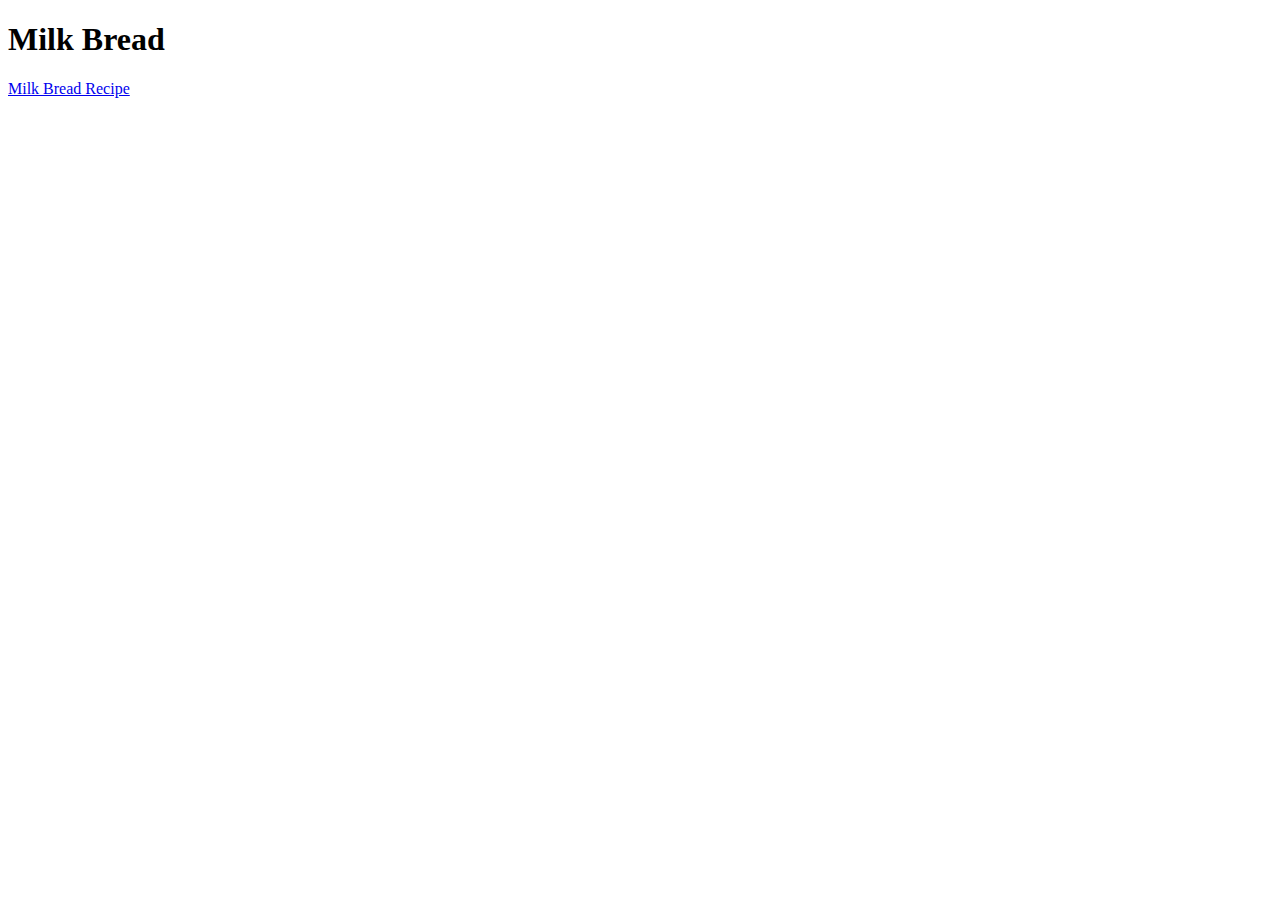
<file: index.html>
<!DOCTYPE html>
<html lang="en">
<head>
    <meta charset="UTF-8">
    <title>Odin Recipes</title>


</head>
<body>
    <h1>Milk Bread</h1>
    <a href="recipes/milk-bread.html">Milk Bread Recipe</a>
    
</body>
</html>
</file>
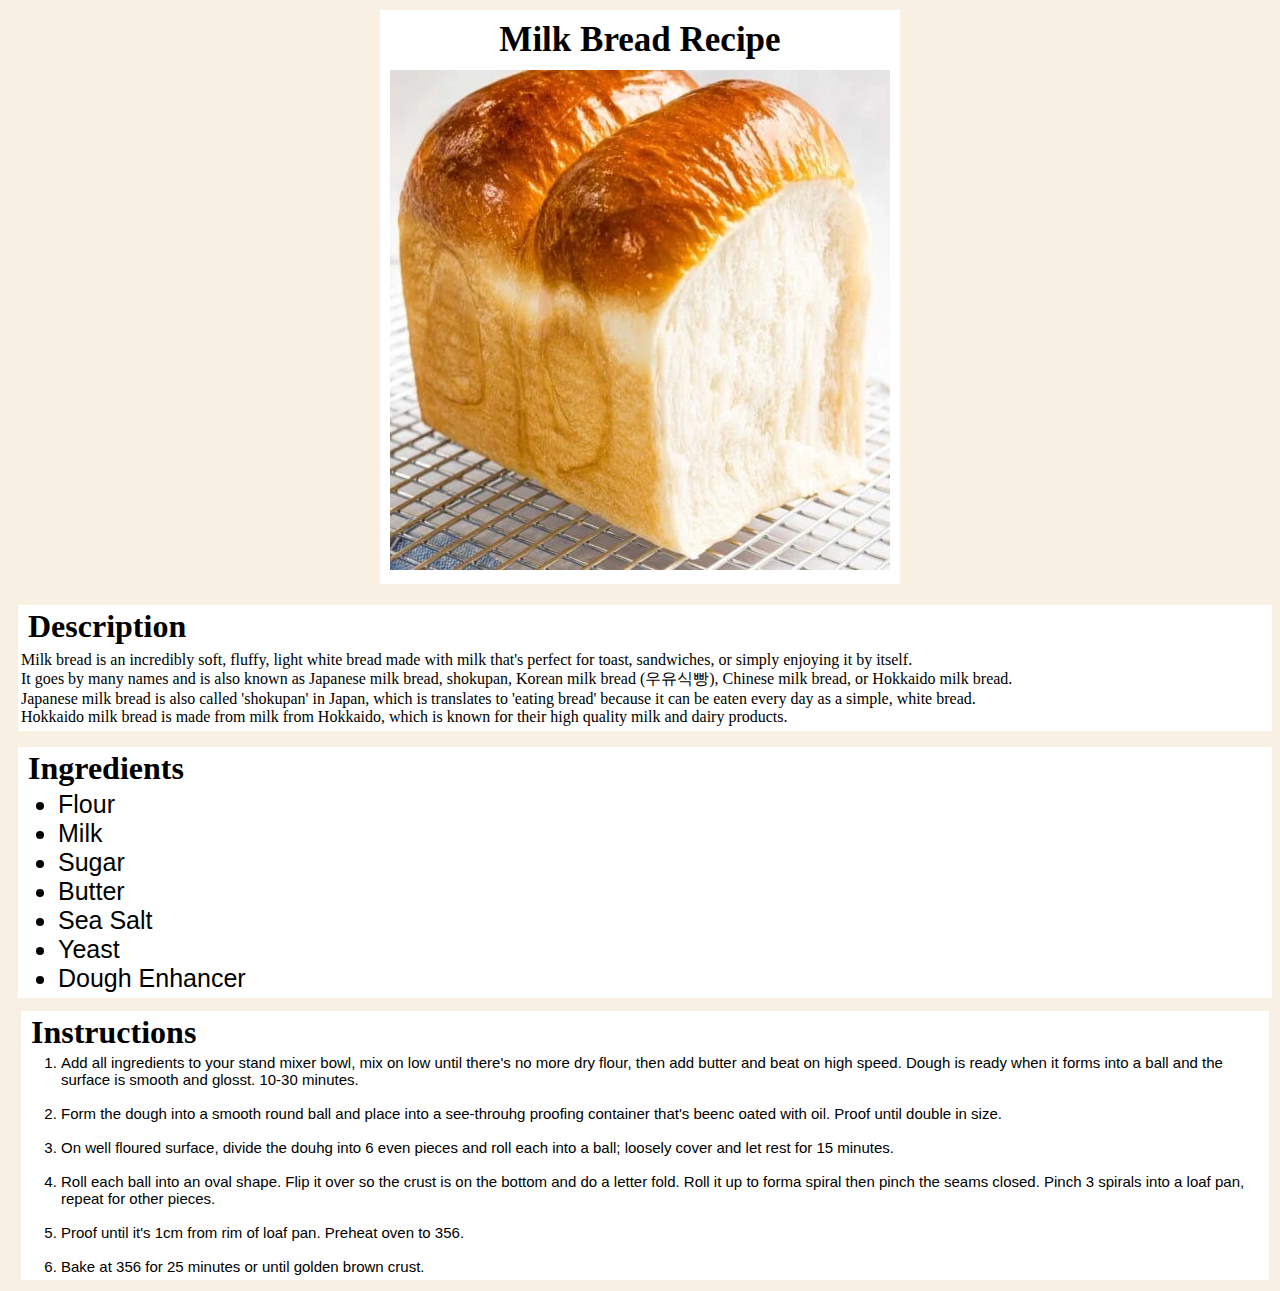
<file: recipes/milk-bread.html>
<!DOCTYPE html>
<html lang="en">
<head>

    <meta charset="UTF-8">
    <title>Milk Bread Recipe</title>
    <link rel="stylesheet" href="../style.css">
</head>

<body>

    <div class="titleandimage">
        <h1 class="maintitle">Milk Bread Recipe</h1>
        <img src="../images/milk-bread.webp" alt="Picture of milk bread" class="recipeimage">
    </div>

    <div class="description">
        <h1 class="descriptiontitle">Description</h1>
        <p class="descriptiontext">Milk bread is an incredibly soft, fluffy, light white bread made with milk that's perfect for toast, sandwiches, or simply enjoying it by itself. <br>It goes by many names and is also known as Japanese milk bread, shokupan, Korean milk bread (우유식빵), Chinese milk bread, or Hokkaido milk bread. <br> Japanese milk bread is also called 'shokupan' in Japan, which is translates to 'eating bread' because it can be eaten every day as a simple, white bread. <br> Hokkaido milk bread is made from milk from Hokkaido, which is known for their high quality milk and dairy products.</p>
    </div>

    <div class="ingredients">
        <h1 class="ingredientstitle">Ingredients</h1>

        <ul class="ingredientstext">
            <li class="ul">Flour</li>
            <li class="ul">Milk</li>
            <li class="ul">Sugar</li>
            <li class="ul">Butter</li>
            <li class="ul">Sea Salt</li>
            <li class="ul">Yeast</li>
            <li class="ul">Dough Enhancer</li>
        </ul>
    </div>


    <div class="instructions">

        <h1 class="instructionstitle">Instructions</h1>

        <div class="instructionstext">
            <ol>
                <li>Add all ingredients to your stand mixer bowl, mix on low until there's no more dry flour, then add butter and beat on high speed. Dough is ready when it forms into a ball and the surface is smooth and glosst. 10-30 minutes.</li> <br>
                <li>Form the dough into a smooth round ball and place into a see-throuhg proofing container that's beenc oated with oil. Proof until double in size.</li> <br>
                <li>On well floured surface, divide the douhg into 6 even pieces and roll each into a ball; loosely cover and let rest for 15 minutes.</li> <br>
                <li>Roll each ball into an oval shape. Flip it over so the crust is on the bottom and do a letter fold. Roll it up to forma  spiral then pinch the seams closed. Pinch 3 spirals into a loaf pan, repeat for other pieces.</li> <br>
                <li>Proof  until it's 1cm from rim of loaf pan. Preheat oven to 356.</li> <br>
                <li>Bake at 356 for 25 minutes or until golden brown crust.</li>
            </ol>
        </div>
    </div>

</body>
</html>
</file>
<file: style.css>
html {
    background-color: #F8F0E3;
    /* background-color: black; */
}

p {
    font-family: Tahoma, sand-serif;
}

ul, ol {
    font-family:Tahoma, sans-serif;
}

ul {
    font-size: 25px;
    padding-bottom: 5px;
}

ol {
    font-size: 15px;
    margin: 0px 0px;
    padding-bottom: 5px;
}

.titleandimage {
    width: 500px;
    padding: 10px;
    background-color:white;
    margin: 10px auto 0px;
}

.maintitle {
    font-size: 35px;
    font-family: Georgia, 'Times New Roman', Times, serif;
    text-align:center;
    margin: 10px 0px;
    margin-top: 0px;
}



.recipeimage {
    padding-right: 0px;
    display:inline;
}

.description, .ingredients, .instructions {
    margin-left: 10px;
}

.description {
    padding: 0px;
}

.ingredients {
    padding: 0px;
}

.instructions {
    padding: 3px;
}

.descriptiontitle, .descriptiontext, .ingredientstitle, .ingredientstext, .instructionstitle, .instructionstext {
    text-align: left;
    background-color:white;
}

.descriptiontitle, .ingredientstitle, .instructionstitle {
    padding: 3px;
    padding-left: 10px;
}

.ingredientstext, .instructionstext {
    margin: 0px 0px;
}

.descriptiontitle {
    margin-bottom: 0px;
}

.ingredientstitle {
    margin: 0px 0px;
}

.instructionstitle {
    margin: 10px 0px 0px;
}

.descriptiontext {
    margin-top: 0px ;
    padding: 3px 3px 5px;
}

.ingredientstext {

}

.instructionstext {

}
</file>
